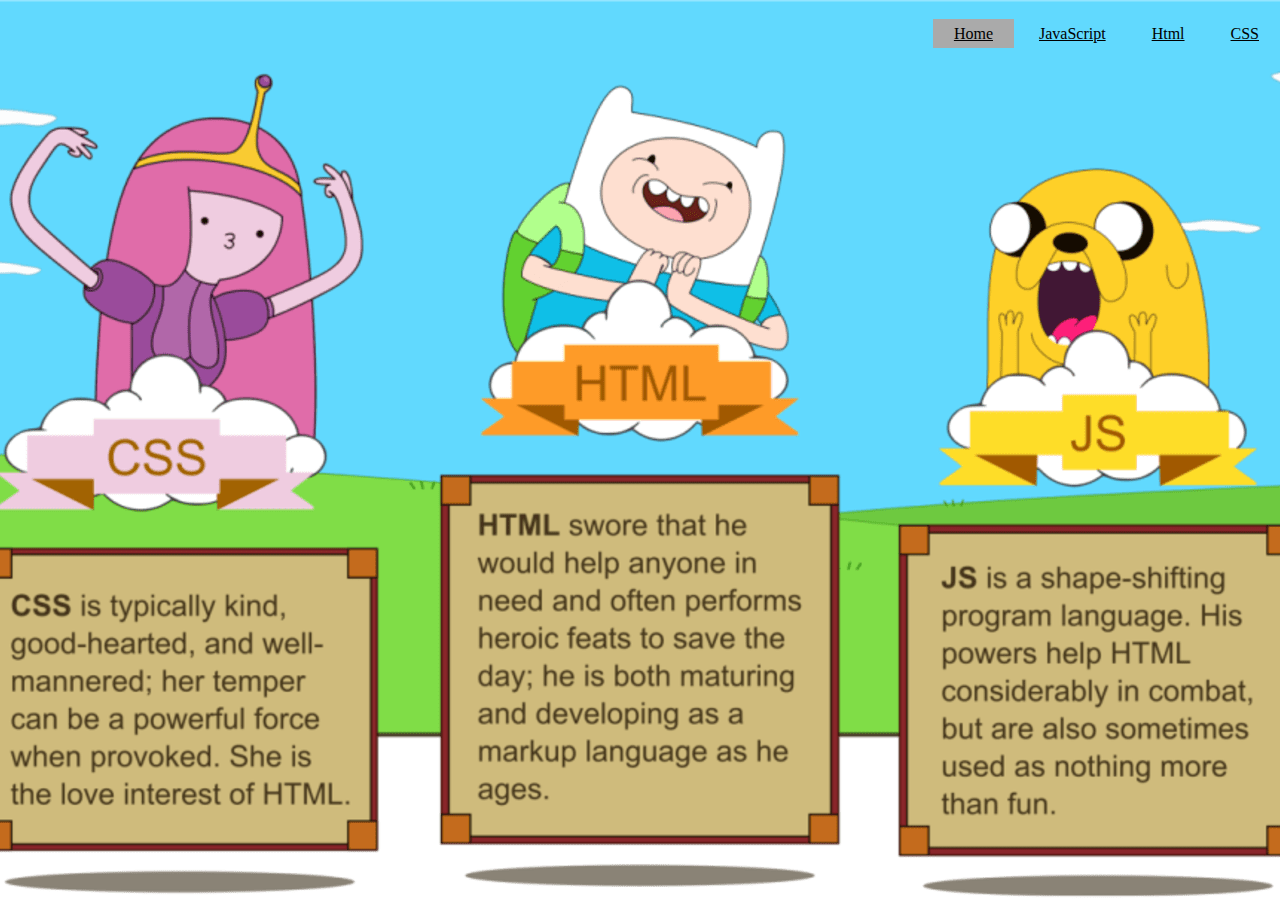
<file: index.html>
<DOCTYPE! html>
<html>
<head>
<title>Welcome</title>
<link rel="stylesheet" type="text/css" href="css/style.css">
</head>
<body>
<header div class="main">
<ul>
   <li class="active"><a href="https://anoop35.github.io/mca613/index.html">Home</a></li>
   <li><a href="javas.html">JavaScript</a></li>
   <li><a href="Html.html">Html</a></li>
   <li><a href="css.html">CSS</a></li>
   </ul>
   </div>
   </header>
</body>
</html>
</file>
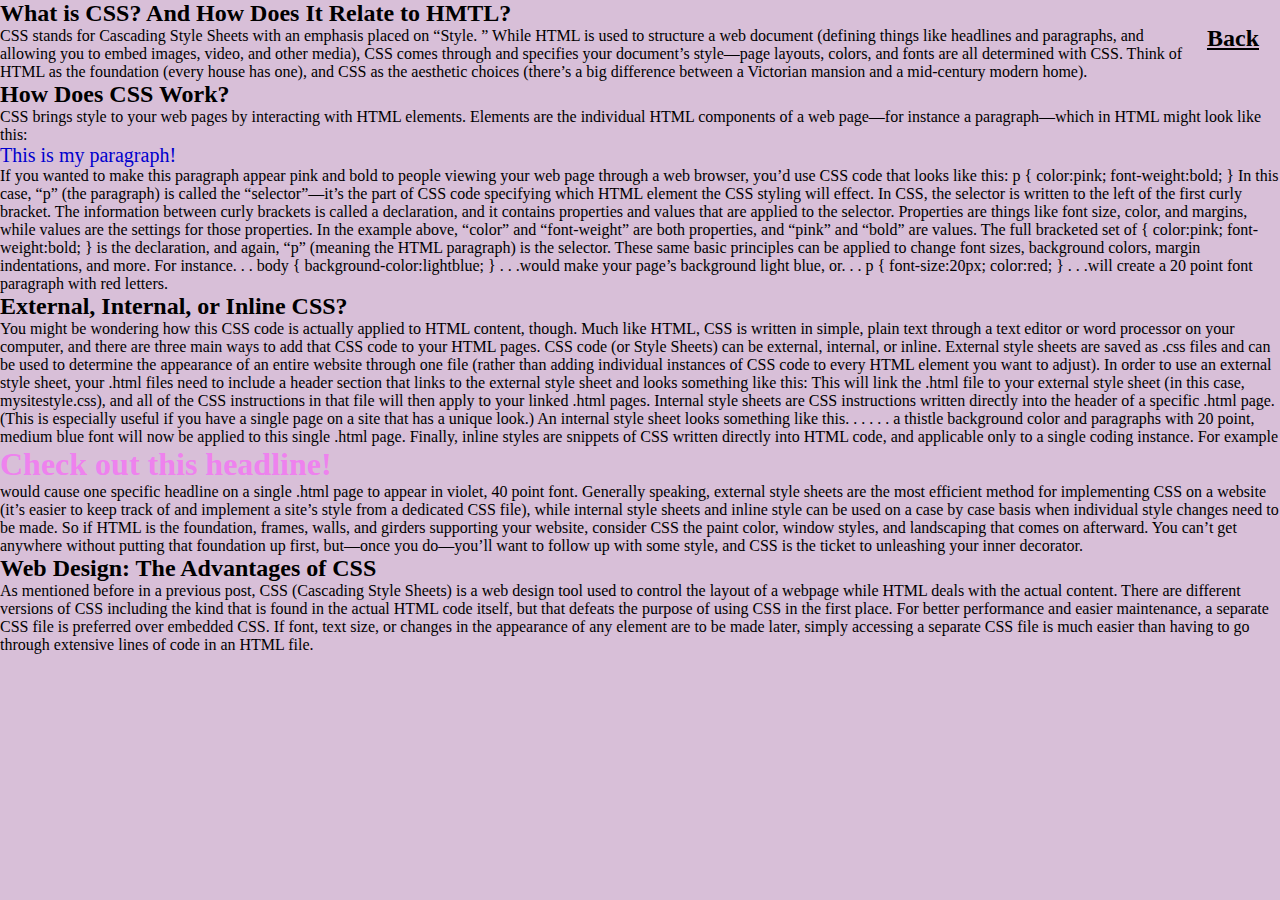
<file: css.html>
<DOCTYPE! html>
<html>
<head>
<title>Welcome</title>
<link rel="stylesheet" type="text/css" href="css/style.css">
</head>
<body>
<ul>
   <h2><li><a href="index.html">Back</a></li></h2>
   </ul>

<h2>What is CSS? And How Does It Relate to HMTL?</h2>
    CSS stands for Cascading Style Sheets with an emphasis placed on “Style.
    ” While HTML is used to structure a web document (defining things like headlines and paragraphs, 
    and allowing you to embed images, video, and other media), 
    CSS comes through and specifies your document’s style—page layouts, colors,
     and fonts are all determined with CSS. Think of HTML as the foundation (every house has one),
    and CSS as the aesthetic choices (there’s a big difference between a Victorian 
     mansion and a mid-century modern home).
<h2>How Does CSS Work?</h2>
CSS brings style to your web pages by interacting with HTML elements. Elements are the individual HTML 
components of a web page—for instance a paragraph—which in HTML might look like this:
<p>This is my paragraph!</p>
If you wanted to make this paragraph appear pink and bold to people viewing your web page through a web browser, you’d use CSS code that looks like this:

p  {  color:pink;  font-weight:bold;  }
In this case, “p” (the paragraph) is called the “selector”—it’s the part of CSS code specifying which HTML element the CSS styling will effect. In CSS, the selector is written to the left of the first curly bracket. The information between curly brackets is called a declaration, and it contains properties and values that are applied to the selector. Properties are things like font size, color, and margins, while values are the settings for those properties. In the example above, “color” and “font-weight” are both properties, and “pink” and “bold” are values. The full bracketed set of

{  color:pink;  font-weight:bold;  } 
is the declaration, and again, “p” (meaning the HTML paragraph) is the selector. These same basic principles can be applied to change font sizes, background colors, margin indentations, and more. For instance. . .

body  {  background-color:lightblue;  }
. . .would make your page’s background light blue, or. . .

p  {  font-size:20px;  color:red;  }
. . .will create a 20 point font paragraph with red letters.
<h2>External, Internal, or Inline CSS?</h2>
You might be wondering how this CSS code is actually applied to HTML content, though. Much like HTML, CSS is written in simple, plain text through a text editor or word processor on your computer, 
and there are three main ways to add that CSS code to your HTML pages. CSS code (or Style Sheets) can be external, internal, or inline. External style sheets are saved as .css files and can be used to determine the appearance of an entire website through one file (rather than adding individual instances of CSS code to every HTML element you want to adjust). In order to use an external style sheet, your .html files need to include a header section that links to the external style sheet and looks something like this:

<head>
<link rel=”stylesheet”  type=”text/css”  href=mysitestyle.css”>
</head>
This will link the .html file to your external style sheet (in this case, mysitestyle.css), and all of the CSS instructions in that file will then apply to your linked .html pages.

Internal style sheets are CSS instructions written directly into the header of a specific .html page. (This is especially useful if you have a single page on a site that has a unique look.) An internal style sheet looks something like this. . .

<head>
<style>
Body  {  background-color:thistle;  }
P  {  font-size:20px;  color:mediumblue;  }
</style>
</head>
. . . a thistle background color and paragraphs with 20 point, medium blue font will now 
be applied to this single .html page.

Finally, inline styles are snippets of CSS written directly into HTML code, 
and applicable only to a single coding instance.
For example
<h1  style=”font-size:40px;color:violet;”>Check out this headline!</h1>
would cause one specific headline on a single .html page to appear in violet, 40 point font.
Generally speaking, external style sheets are the most efficient method for implementing CSS on a website (it’s easier to keep track of and implement a
 site’s style from a dedicated CSS file), while internal style sheets and inline style can be used on a case by case basis when individual style changes need to be made.
So if HTML is the foundation, frames, walls, and girders supporting your website, consider CSS 
the paint color, window styles, and landscaping that comes on afterward. You can’t get anywhere 
without putting that foundation up first, but—once you do—you’ll want to follow up with some style, 
and CSS is the ticket to unleashing your inner decorator.
<h2>Web Design: The Advantages of CSS</h2>
As mentioned before in a previous post,
 CSS (Cascading Style Sheets) is a web design tool used to control the layout of a webpage while
 HTML deals with the actual content. There are different versions of CSS including the kind that is
 found in the actual HTML code itself, but that defeats the purpose of using CSS in the first place. 
 For better performance and easier maintenance, a separate CSS file is preferred over embedded CSS. 
 If font, text size, or changes in the appearance of any element are to be made later, 
 simply accessing a separate CSS file is much easier than having to go through extensive lines of 
 code in an HTML file.
</body>
</html>
</file>
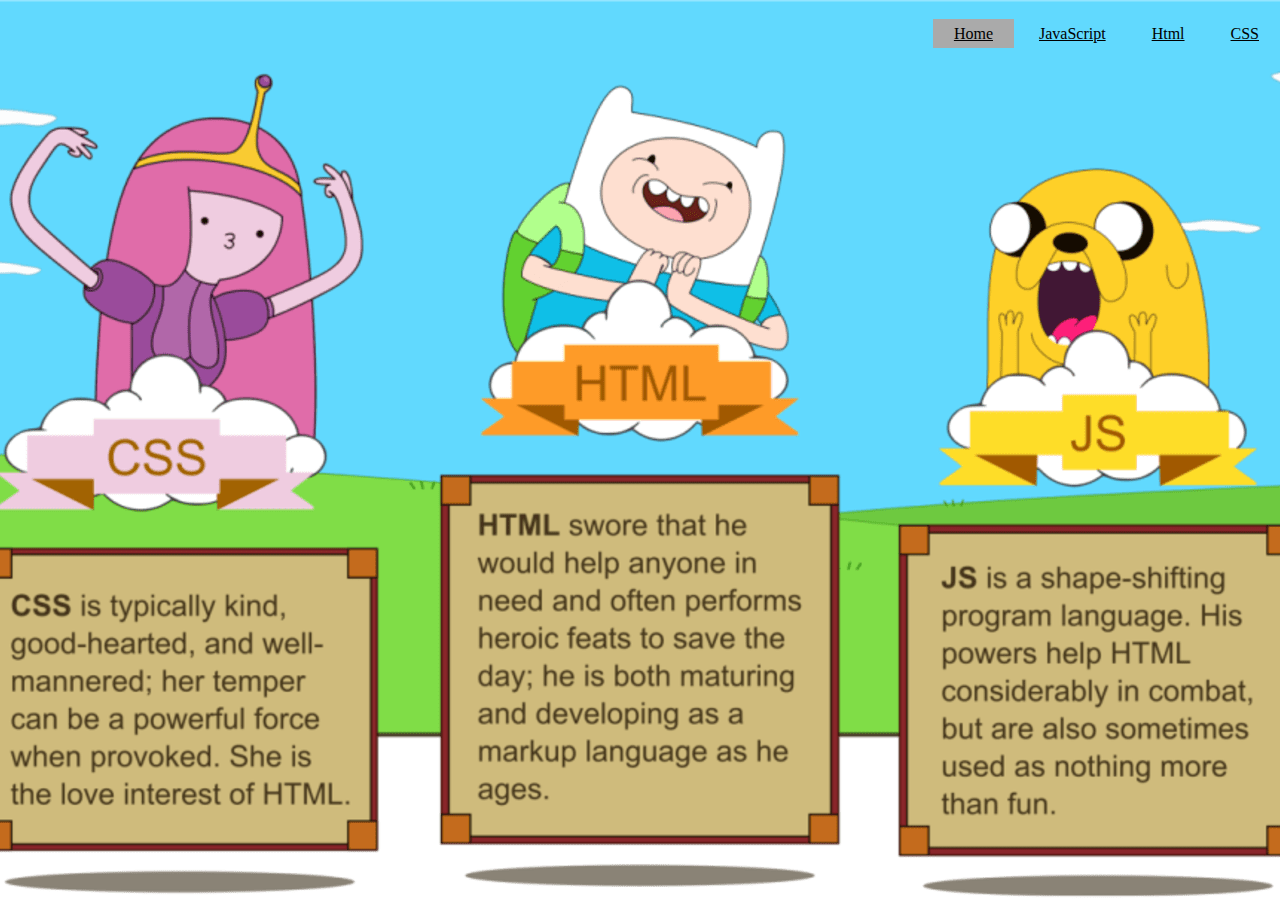
<file: Home.html>
<DOCTYPE! html>
<html>
<head>
<title>Welcome</title>
<link rel="stylesheet" type="text/css" href="css/style.css">
</head>
<body>
<header div class="main">
<ul>
   <li class="active"><a href="#">Home</a></li>
   <li><a href="javas.html">JavaScript</a></li>
   <li><a href="Html.html">Html</a></li>
   <li><a href="css.html">CSS</a></li>
   </ul>
   </div>
   </header>
</body>
</html>
</file>
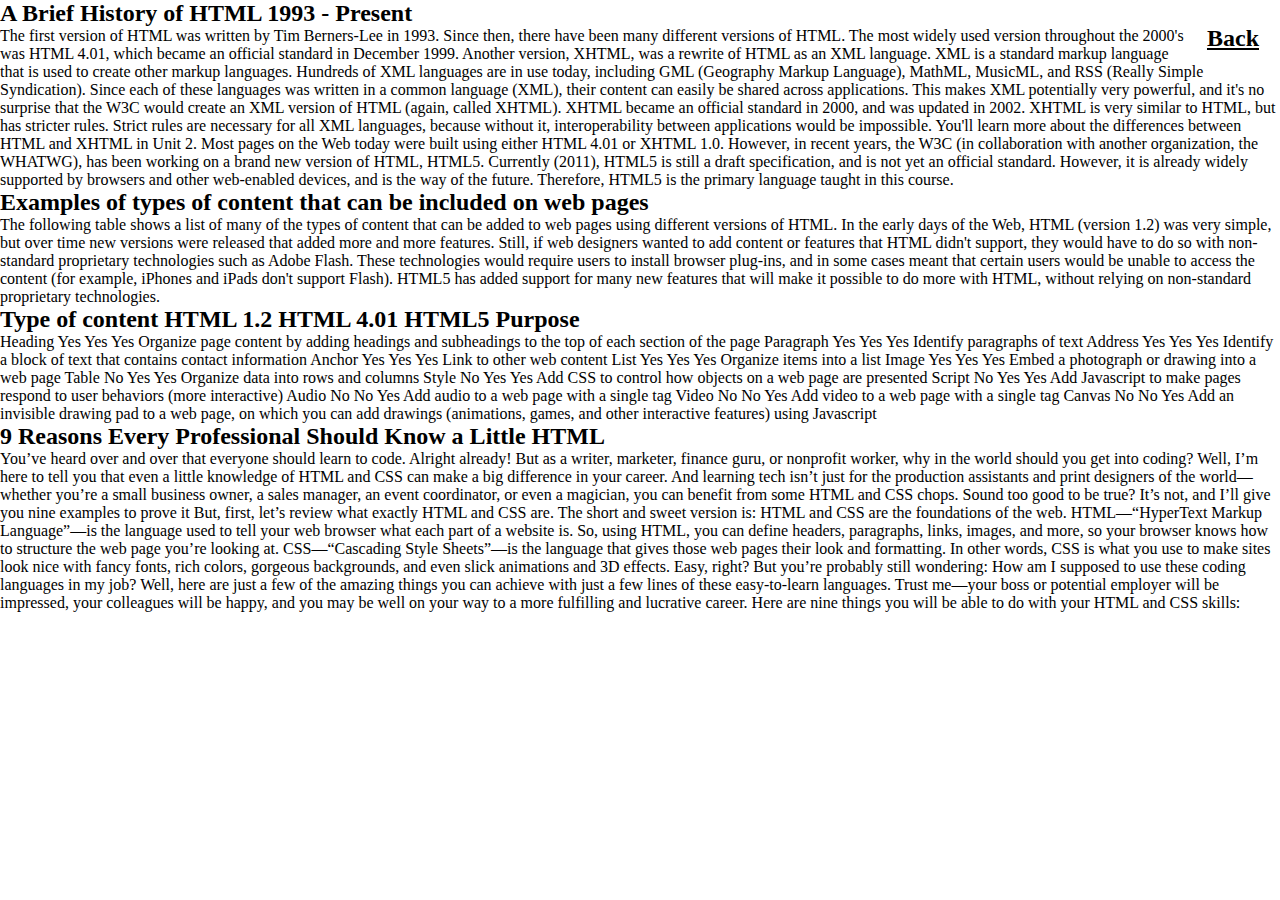
<file: Html.html>
<DOCTYPE! html>
<html>
<head>
<title>Welcome</title>
<link rel="stylesheet" type="text/css" href="css/style.css">
</head>
<body>
<ul>
  <h2> <li><a href="index.html">Back</a></li></h2>
   </ul>
   </div>
   </header>
   <h2>A Brief History of HTML
1993 - Present</h2>
The first version of HTML was written by Tim Berners-Lee in 1993.
 Since then, there have been many different versions of HTML. 
 The most widely used version throughout the 2000's was HTML 4.01,
 which became an official standard in December 1999.
Another version, XHTML, was a rewrite of HTML as an XML language. 
XML is a standard markup language that is used to create other markup languages. 
Hundreds of XML languages are in use today, including GML (Geography Markup Language),
 MathML, MusicML, and RSS (Really Simple Syndication). 
 Since each of these languages was written in a common language (XML), 
 their content can easily be shared across applications. This makes XML potentially very powerful, 
 and it's no surprise that the W3C would create an XML version of HTML (again, called XHTML).
 XHTML became an official standard in 2000, and was updated in 2002. XHTML is very similar to HTML,
 but has stricter rules. Strict rules are necessary for all XML languages, because without it,
 interoperability between applications would be impossible. You'll learn more 
 about the differences between HTML and XHTML in Unit 2.
Most pages on the Web today were built using either HTML 4.01 or XHTML 1.0. However, in recent years, 
the W3C (in collaboration with another organization, the WHATWG), has been working on a brand new version
 of HTML, HTML5. Currently (2011), HTML5 is still a draft specification, and is not yet an official 
 standard. However, it is already widely supported by browsers and other web-enabled devices,
 and is the way of the future. Therefore, HTML5 is the primary language taught in this course.
    <h2>Examples of types of content that can be included on web pages</h2>
	The following table shows a list of many of the types of content that can be added to web pages using different versions of HTML. 
	In the early days of the Web, HTML (version 1.2) was very simple,
	but over time new versions were released that added more and more features.
	Still, if web designers wanted to add content or features that HTML didn't support, 
	they would have to do so with non-standard proprietary technologies such as Adobe Flash. 
	These technologies would require users to install browser plug-ins, and in some cases meant that
	certain users would be unable to access the content (for example,
	iPhones and iPads don't support Flash).

HTML5 has added support for many new features that will make it possible to do more with HTML, 
without relying on non-standard proprietary technologies.

<h2>Type of content	HTML 1.2	HTML 4.01	HTML5	Purpose</h2>
Heading	Yes	Yes	Yes	Organize page content by adding headings and subheadings to the top of each section of the page
Paragraph	Yes	Yes	Yes	Identify paragraphs of text
Address	Yes	Yes	Yes	Identify a block of text that contains contact information
Anchor	Yes	Yes	Yes	Link to other web content
List	Yes	Yes	Yes	Organize items into a list
Image	Yes	Yes	Yes	Embed a photograph or drawing into a web page
Table	No	Yes	Yes	Organize data into rows and columns
Style	No	Yes	Yes	Add CSS to control how objects on a web page are presented
Script	No	Yes	Yes	Add Javascript to make pages respond to user behaviors (more interactive)
Audio	No	No	Yes	Add audio to a web page with a single tag
Video	No	No	Yes	Add video to a web page with a single tag
Canvas	No	No	Yes	Add an invisible drawing pad to a web page, on which you can add drawings (animations, games, and other interactive features) using Javascript
	 <h2>9 Reasons Every Professional Should Know a Little HTML </h2>
	 You’ve heard over and over that everyone should learn to code. Alright already! But as a writer, marketer, finance guru, or nonprofit worker, why in the world should you get into coding?
Well, I’m here to tell you that even a little knowledge of HTML and CSS can make a big 
difference in your career. And learning tech isn’t just for the production assistants and 
print designers of the world—whether you’re a small business owner, a sales manager, 
an event coordinator, or even a magician, you can benefit from some HTML and CSS chops.
Sound too good to be true? It’s not, and I’ll give you nine examples to prove it
But, first, let’s review what exactly HTML and CSS are. The short and sweet version is: 
HTML and CSS are the foundations of the web. HTML—“HyperText Markup Language”—is the language used 
to tell your web browser what each part of a website is. So, using HTML, you can define headers,
 paragraphs, links, images, and more, so your browser knows how to structure the web page you’re looking at.
CSS—“Cascading Style Sheets”—is the language that gives those web pages their look and formatting.
 In other words, CSS is what you use to make sites look nice with fancy fonts, rich colors, gorgeous
 backgrounds, and even slick animations and 3D effects.
Easy, right? But you’re probably still wondering: How am I supposed to use these coding languages in
 my job? Well, here are just a few of the amazing things you can achieve with just a few lines of
 these easy-to-learn languages. Trust me—your boss or potential employer will be impressed, your 
 colleagues will be happy, and you may be well on your way to a more fulfilling and lucrative career.
Here are nine things you will be able to do with your HTML and CSS skills:

</body>
</html>
</file>
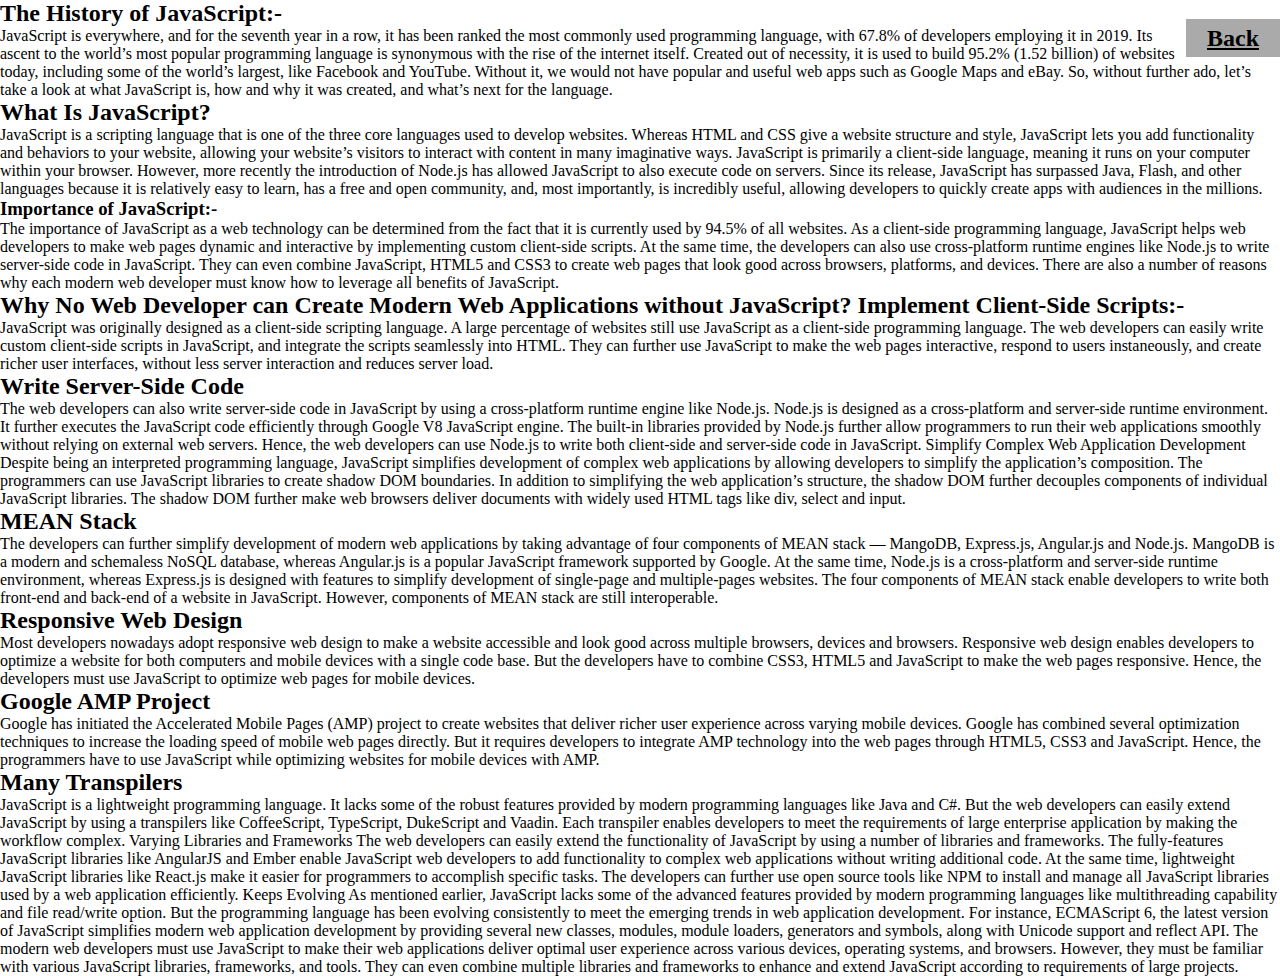
<file: javas.html>
<DOCTYPE! html>
<html>
<head>
<title>Welcome</title>
<link rel="stylesheet" type="text/css" href="css/style.css">
<div>
<ul>
   <h2><li class="active"><a href="index.html">Back</a></li></ul></h2>
<h2>The History of JavaScript:-</h2>
    JavaScript is everywhere, and for the seventh year in a row,
     it has been ranked the most commonly used programming language, 
      with 67.8% of developers employing it in 2019.
     Its ascent to the world’s most popular programming language is synonymous with the rise of the internet itself.
     Created out of necessity, it is used to build 95.2% (1.52 billion) of websites today, 
     including some of the world’s largest, like Facebook and YouTube. Without it, we would not have popular and useful web apps such as Google Maps and eBay. 
     So, without further ado, let’s take a look at what JavaScript is,  how and why it was created, and what’s next for the language.
<h2>What Is JavaScript?</h2>
     JavaScript is a scripting language that is one of the three core languages used to develop websites.
      Whereas HTML and CSS give a website structure and style,
     JavaScript lets you add functionality and behaviors to your website,
     allowing your website’s visitors to interact with content in many imaginative ways.
     JavaScript is primarily a client-side language, 
	 meaning it runs on your computer within your browser. However,
	 more recently the introduction of Node.js has allowed JavaScript to also execute code on servers.
     Since its release, JavaScript has surpassed Java, Flash,
	 and other languages because it is relatively easy to learn, has a free and open community,
	 and, most importantly, is incredibly useful, allowing developers to quickly create apps with audiences in the millions.

<h3>Importance of JavaScript:-</h3>
     The importance of JavaScript as a web technology can be determined from the fact that it is 
	 currently used by 94.5% of all websites.
	 As a client-side programming language, 
	 JavaScript helps web developers to make web pages dynamic and interactive by 
	 implementing custom client-side scripts. At the same time, the developers can also use 
	 cross-platform runtime engines like Node.js to write server-side code in JavaScript. 
	 They can even combine JavaScript, HTML5 and CSS3 to create web pages that look good across browsers, 
	 platforms, and devices. 
	 There are also a number of reasons why each modern web developer must know how to leverage 
	 all benefits of JavaScript.
	 <h2>Why No Web Developer can Create Modern Web Applications without JavaScript?
Implement Client-Side Scripts:-</h2>
JavaScript was originally designed as a client-side scripting language. A large percentage of websites still use JavaScript as a client-side programming language. The web developers can easily write custom client-side scripts in JavaScript, and integrate the scripts seamlessly into HTML. They can further use JavaScript to make the web pages interactive, respond to users instaneously, and create richer user interfaces, without less server interaction and reduces server load.
<h2>Write Server-Side Code</h2>
The web developers can also write server-side code in JavaScript by using a cross-platform runtime engine like Node.js. Node.js is designed as a cross-platform and server-side runtime environment. It further executes the JavaScript code efficiently through Google V8 JavaScript engine. The built-in libraries provided by Node.js further allow programmers to run their web applications smoothly without relying on external web servers. Hence, the web developers can use Node.js to write both client-side and server-side code in JavaScript.
Simplify Complex Web Application Development
Despite being an interpreted programming language, JavaScript simplifies development of complex web
 applications by allowing developers to simplify the application’s composition. 
 The programmers can use JavaScript libraries to create shadow DOM boundaries.
 In addition to simplifying the web application’s structure,
 the shadow DOM further decouples components of individual JavaScript libraries.
 The shadow DOM further make web browsers deliver documents with widely used HTML tags like div,
 select and input.
<h2>MEAN Stack</h2>
The developers can further simplify development of modern web applications by taking advantage
 of four components of MEAN stack — MangoDB, Express.js, Angular.js and Node.js.
 MangoDB is a modern and schemaless NoSQL database, whereas Angular.js is a popular JavaScript
 framework supported by Google. At the same time, Node.js is a cross-platform and server-side runtime
 environment, whereas Express.js is designed with features to simplify development of 
 single-page and multiple-pages websites. The four components of MEAN stack enable developers
 to write both front-end and back-end of a website in JavaScript. However, components of MEAN stack 
 are still interoperable.
<h2>Responsive Web Design</h2>
Most developers nowadays adopt responsive web design to make a website accessible 
and look good across multiple browsers, devices and browsers. Responsive web design enables 
developers to optimize a website for both computers and mobile devices with a single code base.
 But the developers have to combine CSS3, HTML5 and JavaScript to make the web pages responsive.
 Hence, the developers must use JavaScript to optimize web pages for mobile devices.
<h2>Google AMP Project</h2>
Google has initiated the Accelerated Mobile Pages (AMP) project to create websites that deliver richer user experience across varying mobile devices. Google has combined several optimization techniques to increase the loading speed of mobile web pages directly. But it requires developers to integrate AMP technology into the web pages through HTML5, CSS3 and JavaScript. Hence, the programmers have to use JavaScript while optimizing websites for mobile devices with AMP.
<h2>Many Transpilers</h2>
JavaScript is a lightweight programming language. It lacks some of the robust features provided by modern programming languages like Java and C#. But the web developers can easily extend JavaScript by using a transpilers like CoffeeScript, TypeScript, DukeScript and Vaadin. Each transpiler enables developers to meet the requirements of large enterprise application by making the workflow complex.
Varying Libraries and Frameworks
The web developers can easily extend the functionality of JavaScript by using a number of libraries and frameworks. The fully-features JavaScript libraries like AngularJS and Ember enable JavaScript web developers to add functionality to complex web applications without writing additional code. At the same time, lightweight JavaScript libraries like React.js make it easier for programmers to accomplish specific tasks. The developers can further use open source tools like NPM to install and manage all JavaScript libraries used by a web application efficiently.
Keeps Evolving
As mentioned earlier, JavaScript lacks some of the advanced features provided by modern programming languages like multithreading capability and file read/write option. But the programming language has been evolving consistently to meet the emerging trends in web application development. For instance, ECMAScript 6, the latest version of JavaScript simplifies modern web application development by providing several new classes, modules, module loaders, generators and symbols, along with Unicode support and reflect API.
The modern web developers must use JavaScript to make their web applications deliver optimal user experience across various devices, operating systems, and browsers. However, they must be familiar with various JavaScript libraries, frameworks, and tools. They can even combine multiple libraries and frameworks to enhance and extend JavaScript according to requirements of large projects.
	 </div>
</body>
</html>
</file>
<file: css/style.css>
*{
	margin: 0;
	padding: 0;
	font-family : Century Gothic;
}
header
{
	background-image:url(../1.png);
	height:100vh;
	background-size:cover;
	background-position:center;
}
ul
{
	float:right;
	font-style:none;
	margin-top:25px;
}
ul li 
{
	display: inline-block;
	
}
ul li a 
{
	text-decoration: bold;
	color: #000;
	padding: 5px 20px;
	border: 1px solid transparent;
	transition:0.4s;
}
ul li.active a 
{
	background-color:#aaa;
	color:#000;
}
ul li a:hover
{
	background-color:#aaa;
	color:#000;
}
.logo img
{
	float:left;
	width:450px;
	height:100px;
}
.main
{
	max-width:1200px
margin: auto;
}
</file>
